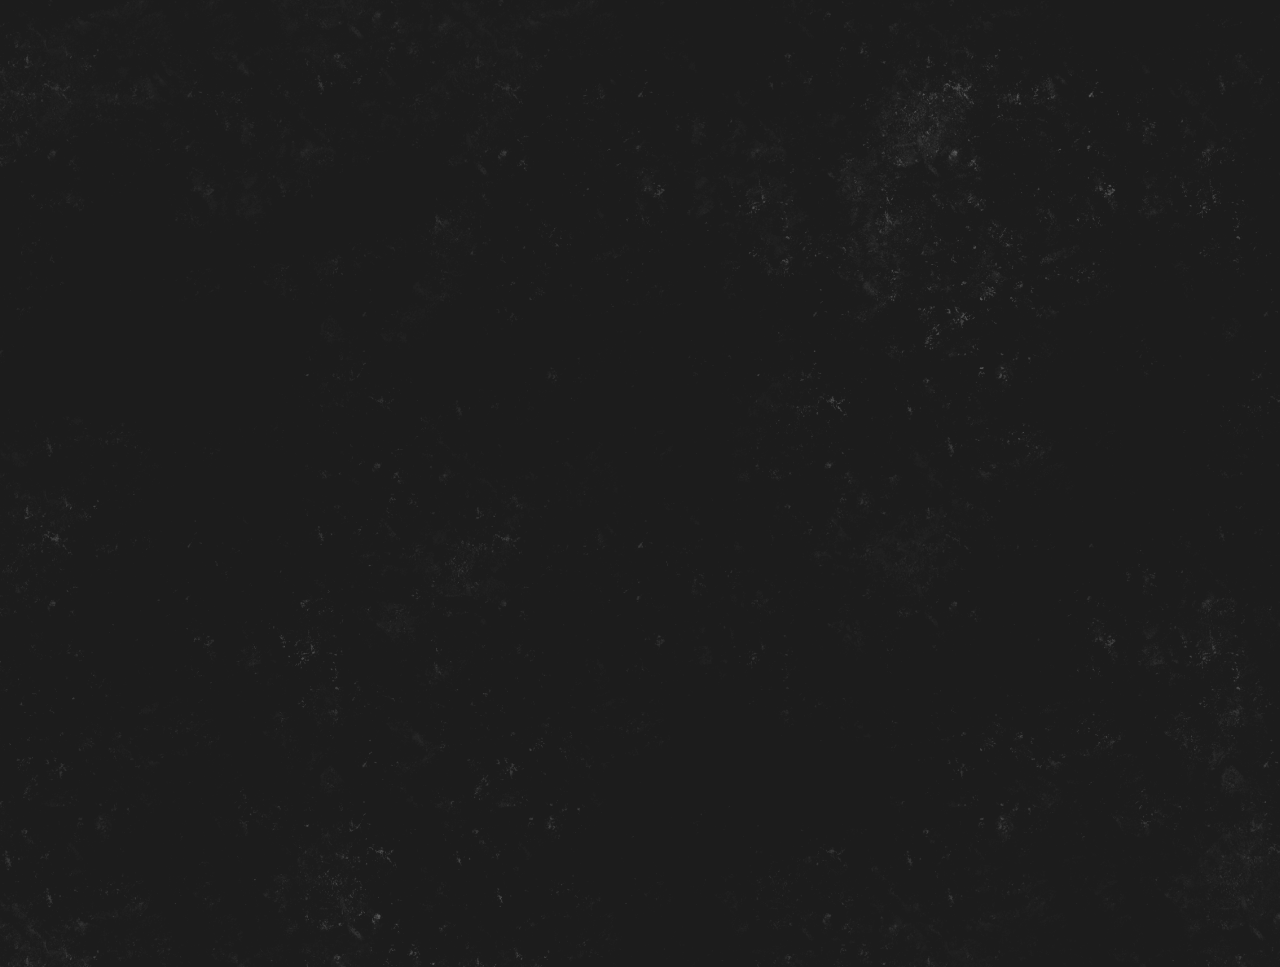
<file: index.html>
<!DOCTYPE html>
<html lang="de">

<head>
    <meta charset="UTF-8">
    <meta name="viewport" content="width=device-width, initial-scale=1.0">
    <title>Scrollytelling</title>
    <link rel="stylesheet" href="css/style.css">
    <link rel="stylesheet" href="css/startseite.css">
</head>

<body>
    <header>

    </header>

    <main class="container_main">
        <div class="main">
            <div class="start">
                <h1>B<span id="o-target">o</span>uton<br>en fuite!</h1>
            </div>

            <div class="buttons">
                <a href="vorgeschichte.html" class="button">l'origine</a>
                <a href="knopfi.html" class="button">l'aventure</a>
            </div>
        </div>



    </main>

    <footer>

    </footer>

    <script type="module" src="js/script.js"></script>
    <script type="module" src="js/knopfi.js"></script>
</body>

</html>
</file>
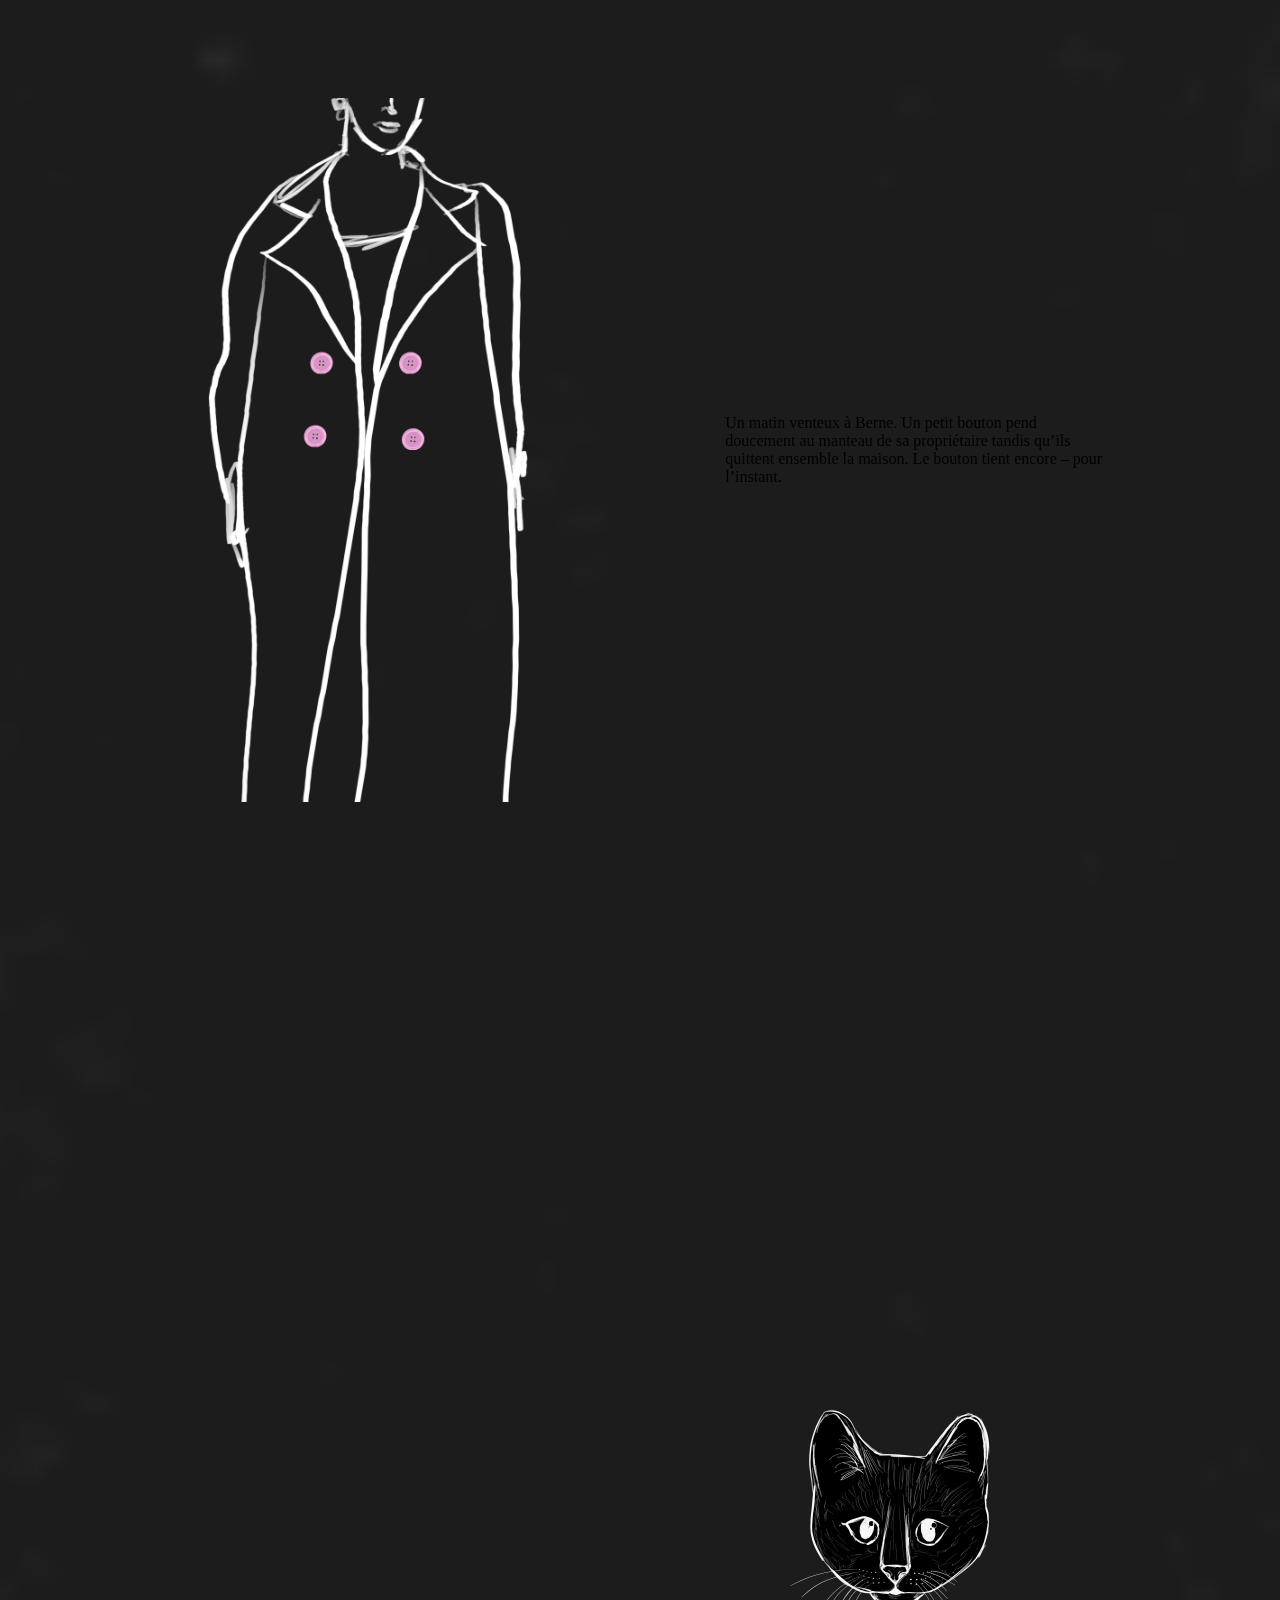
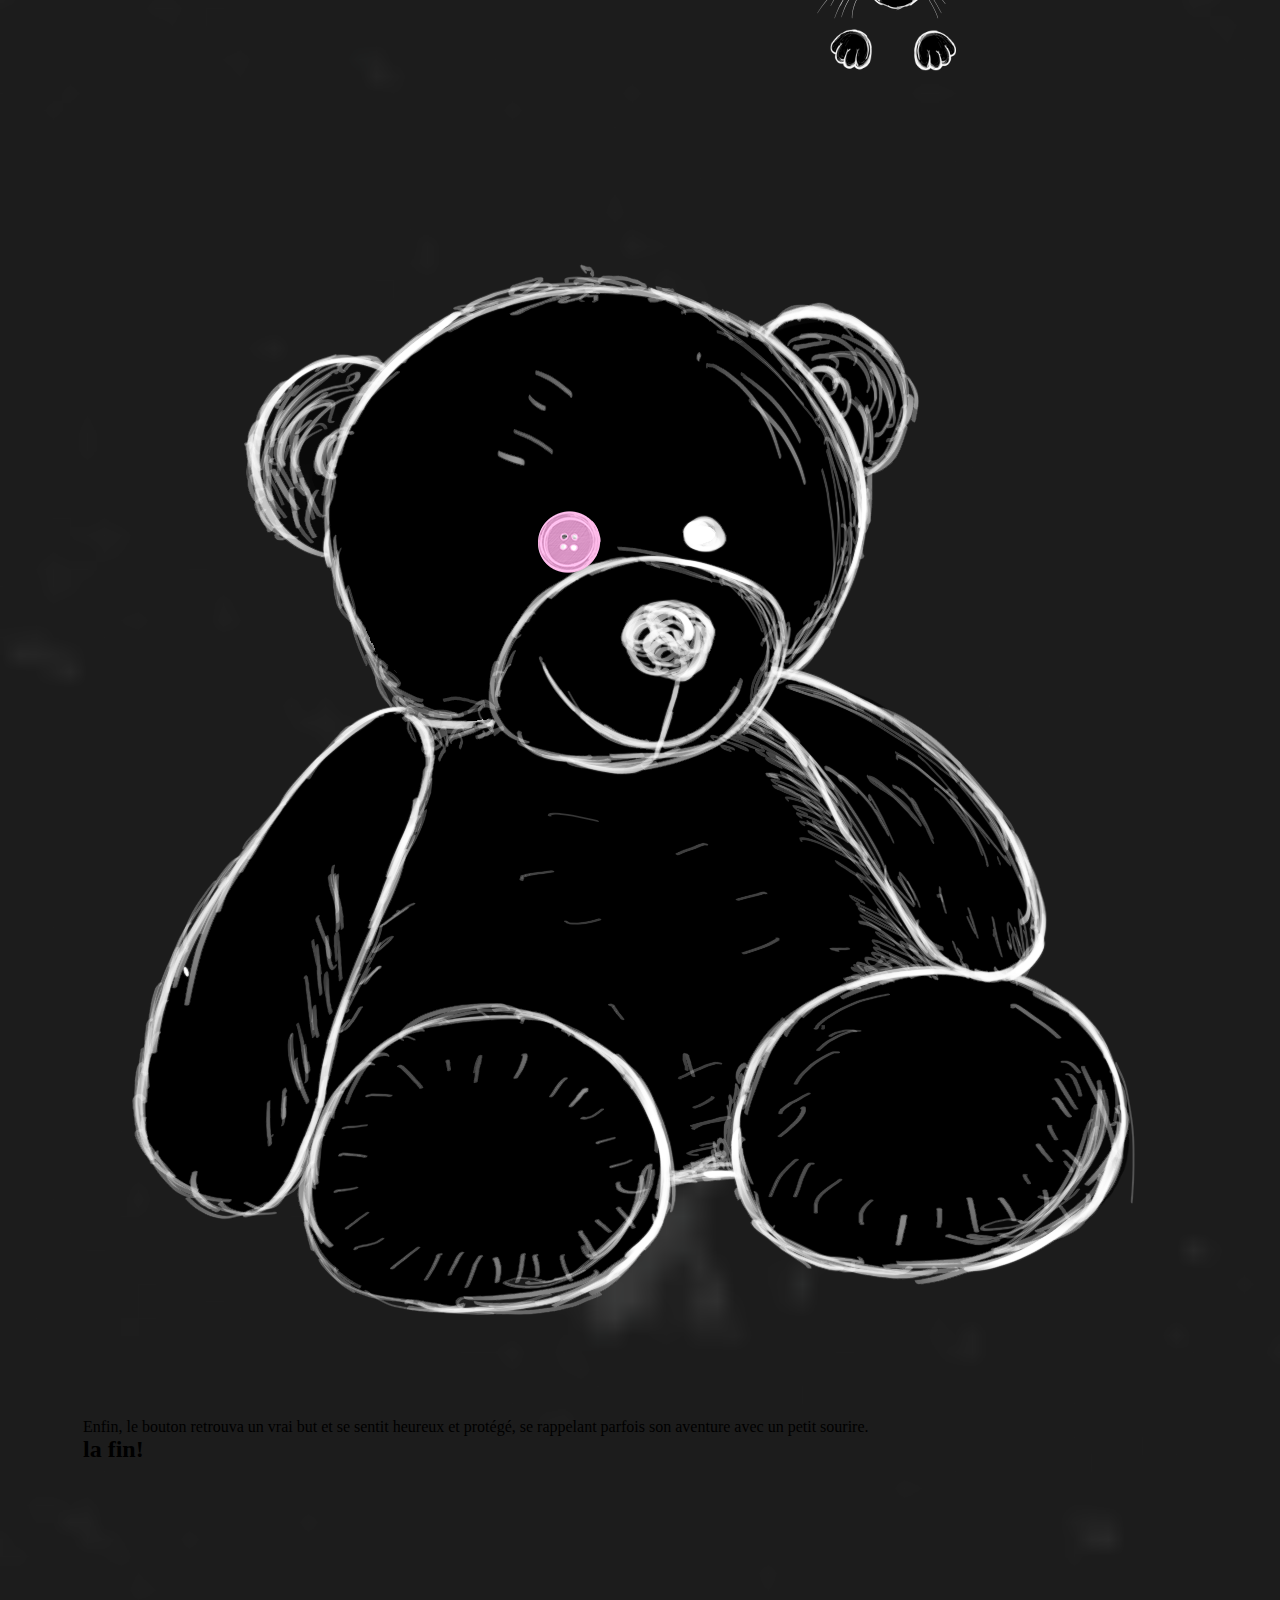
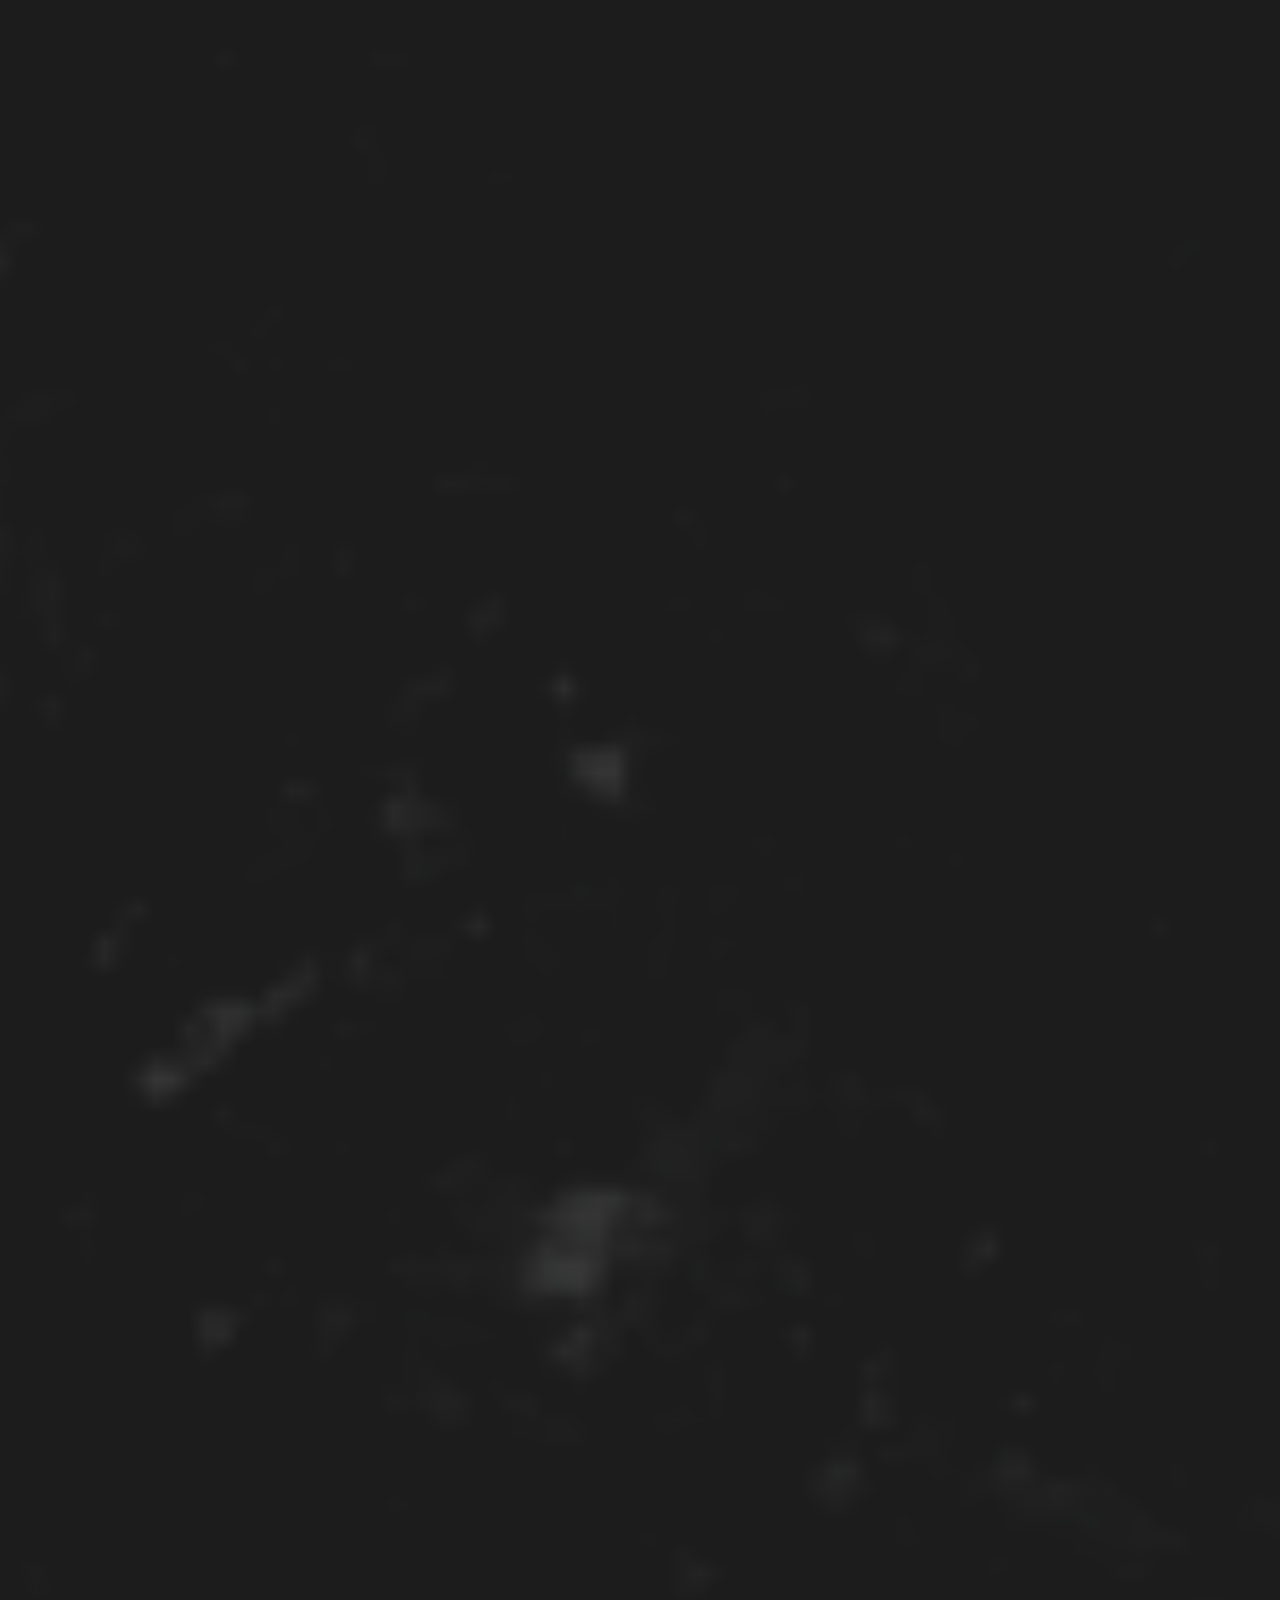
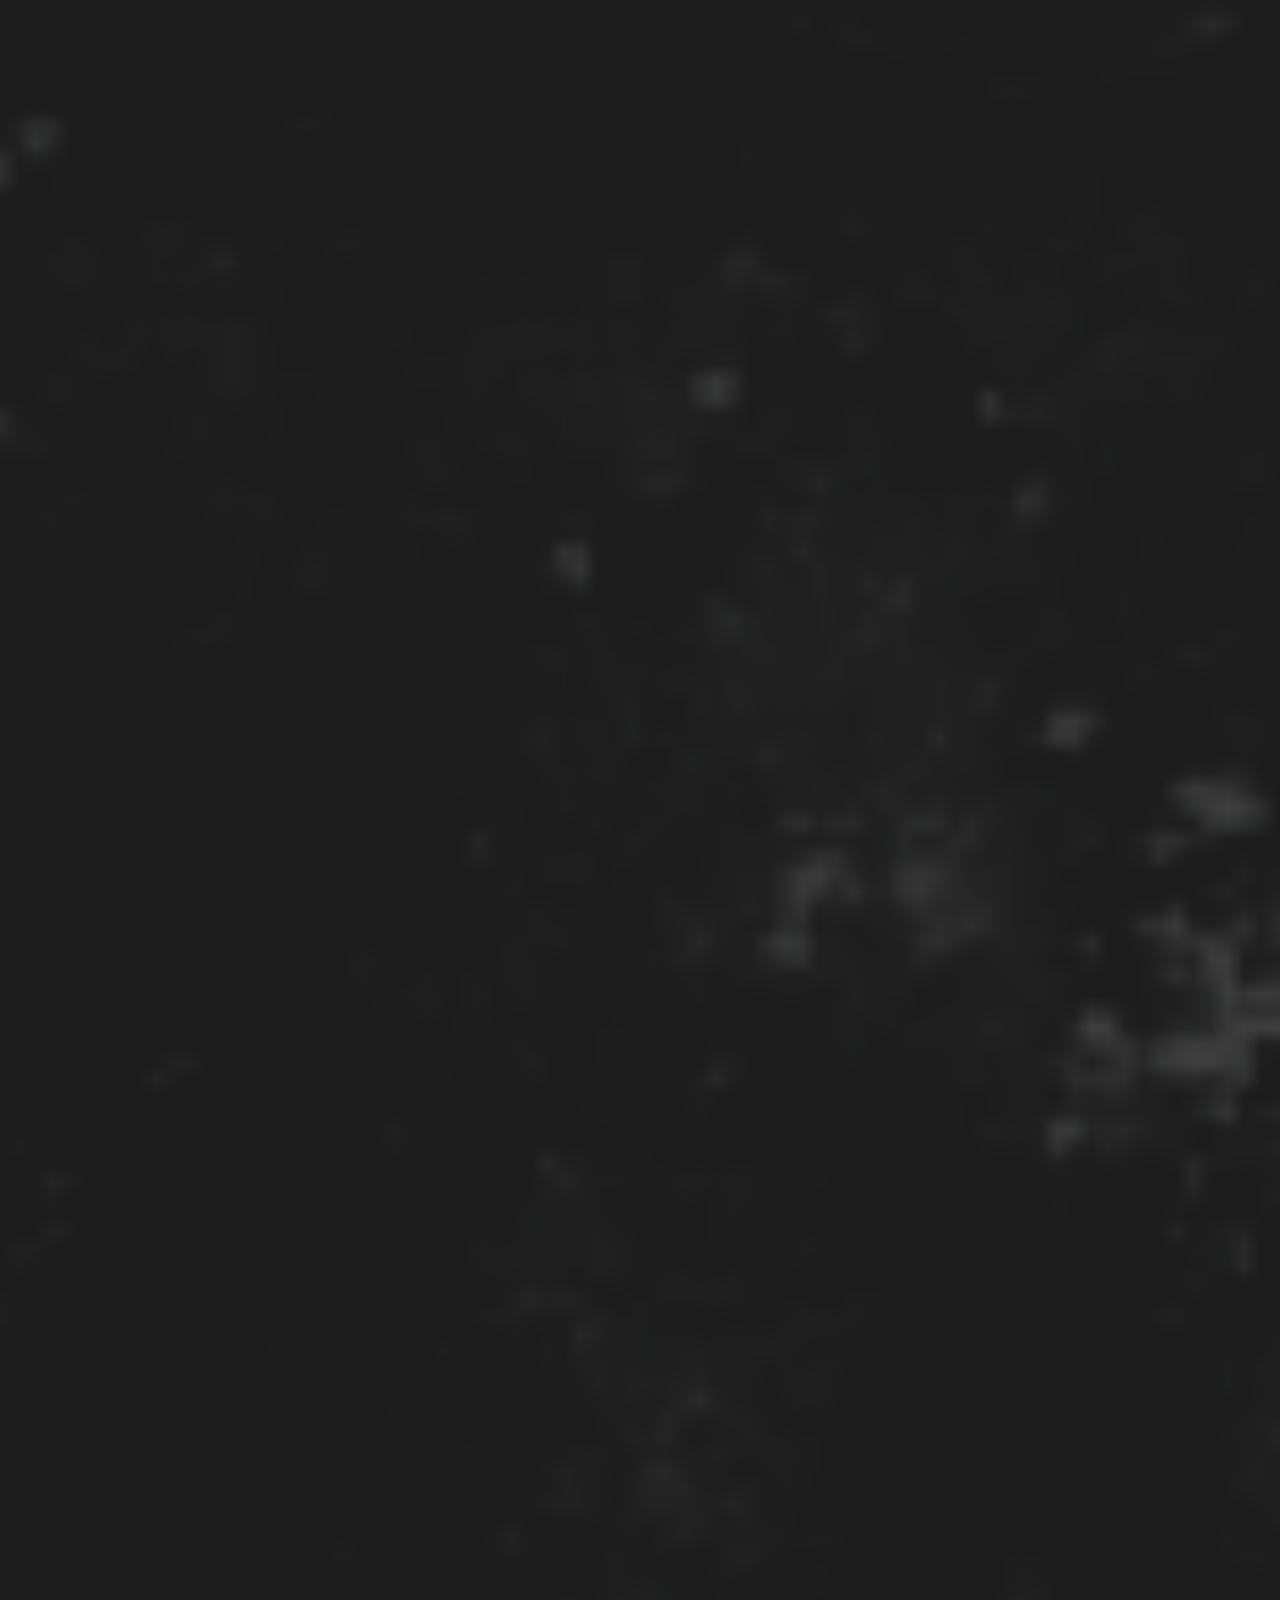
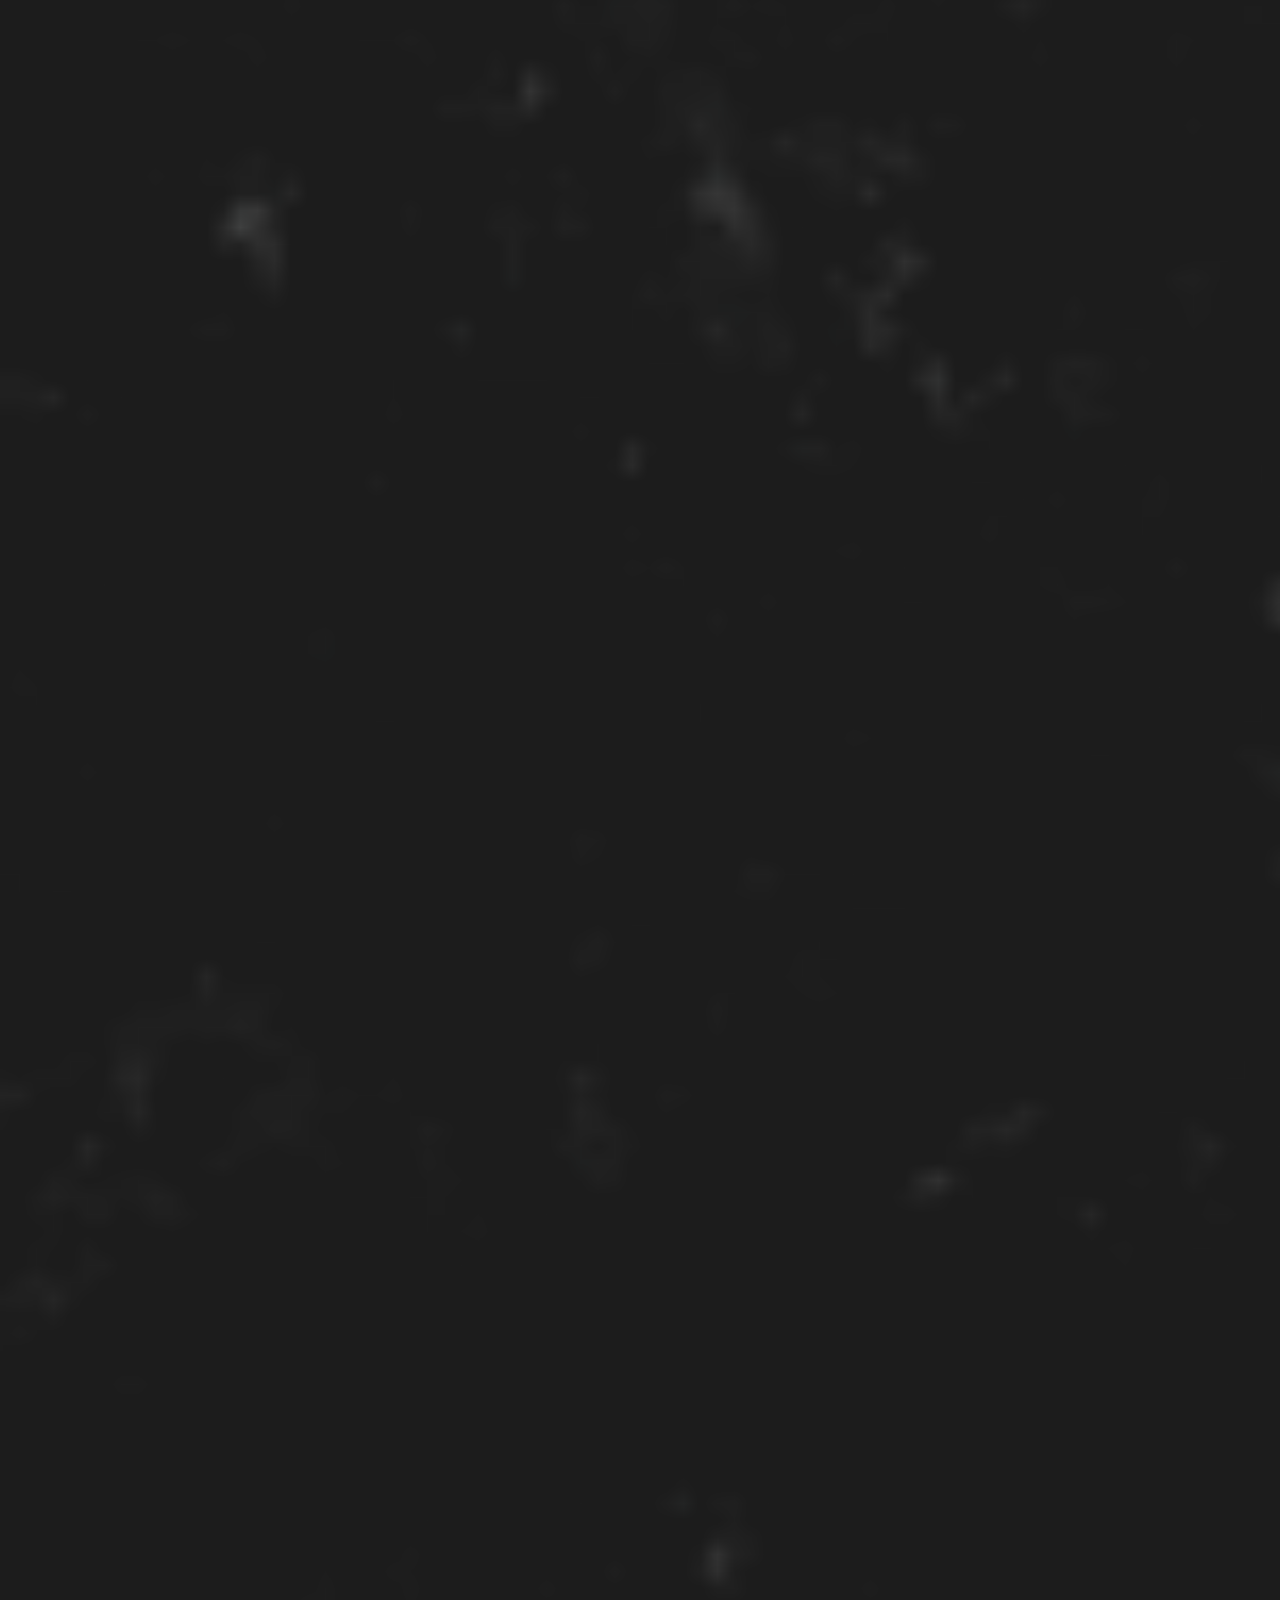
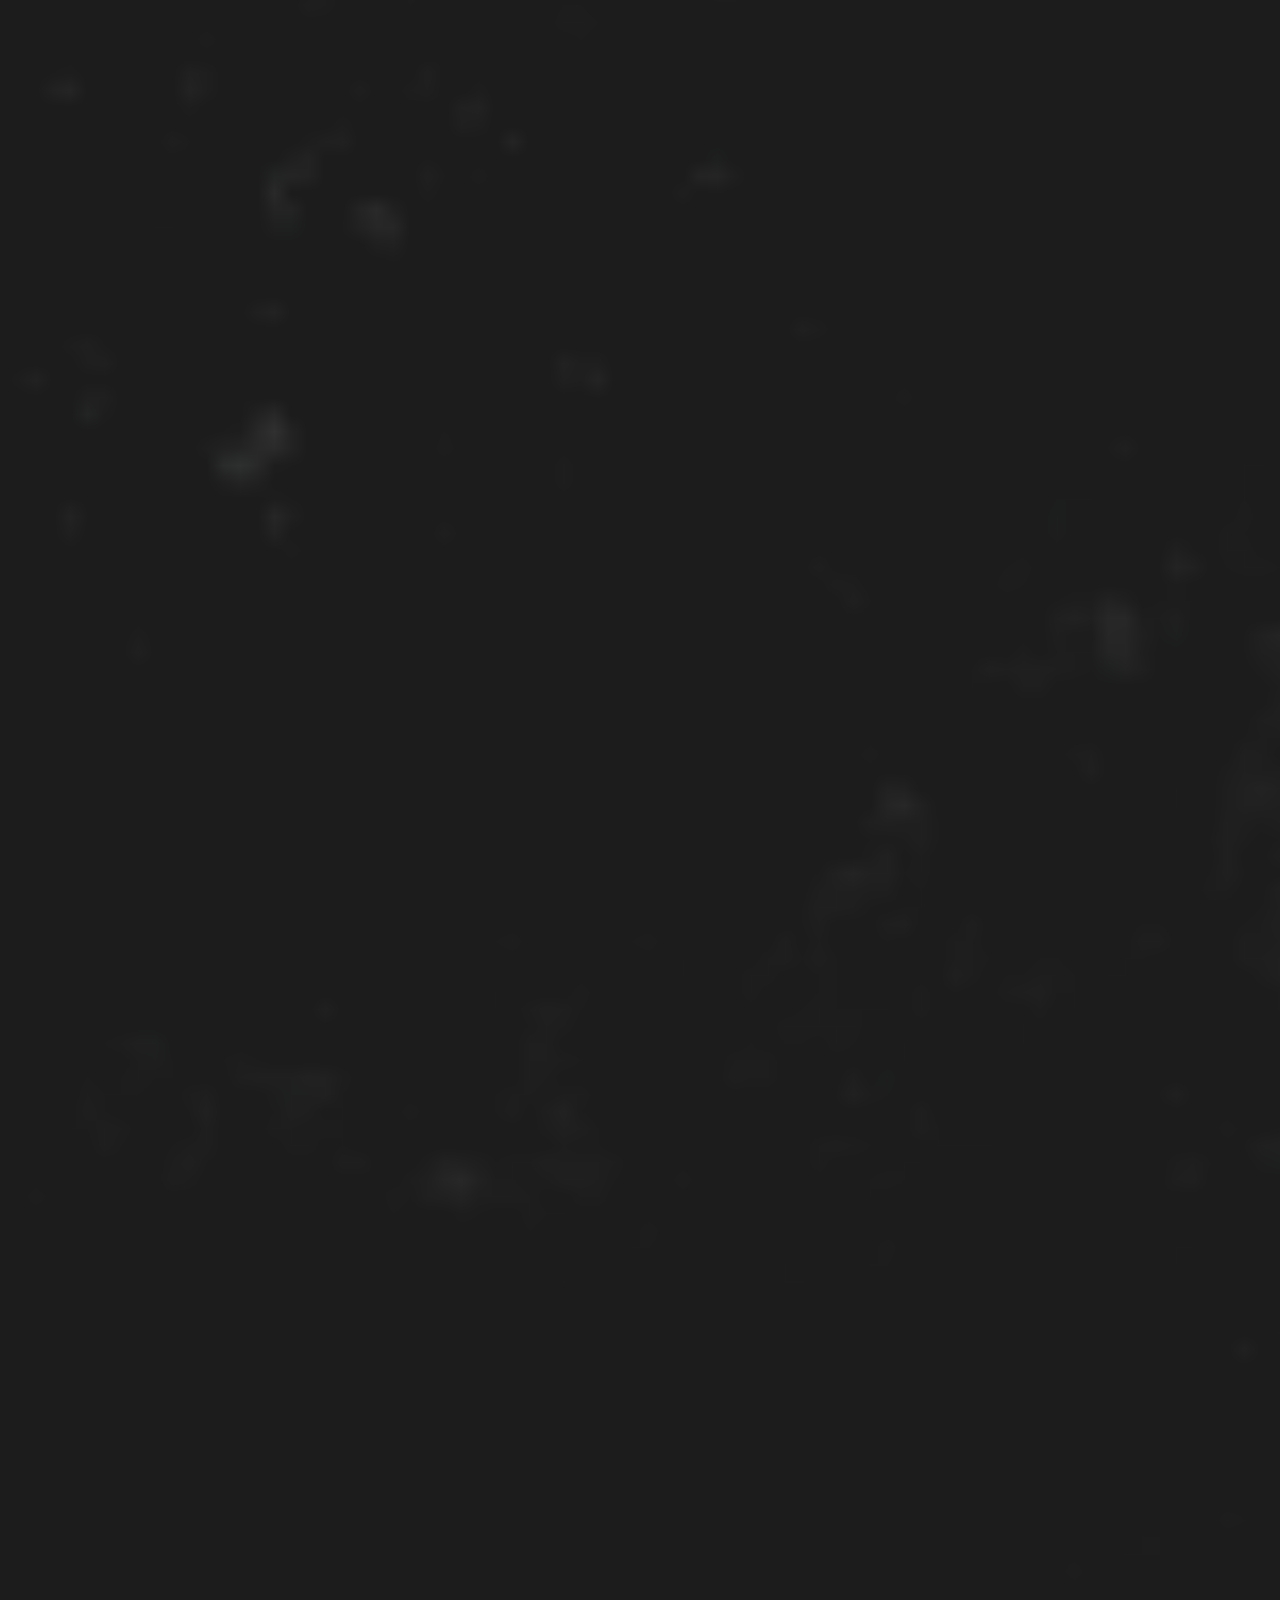
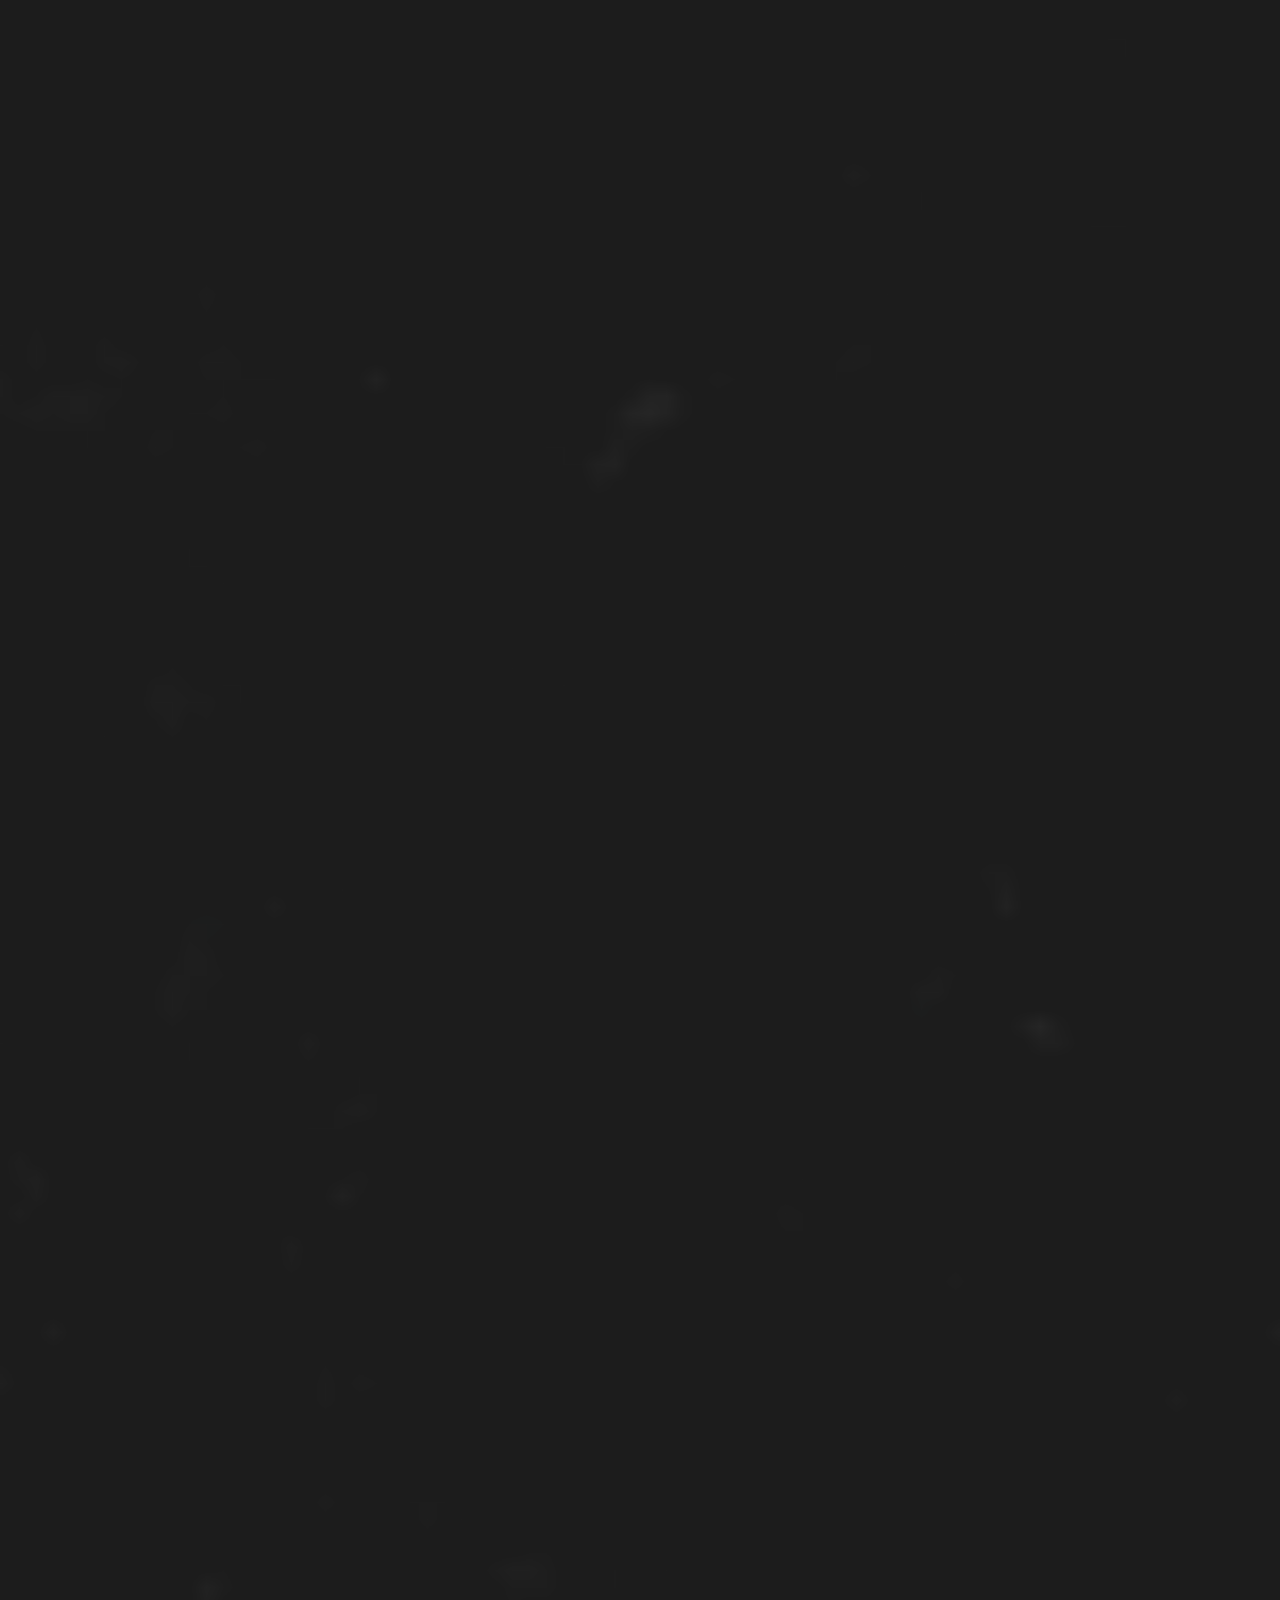
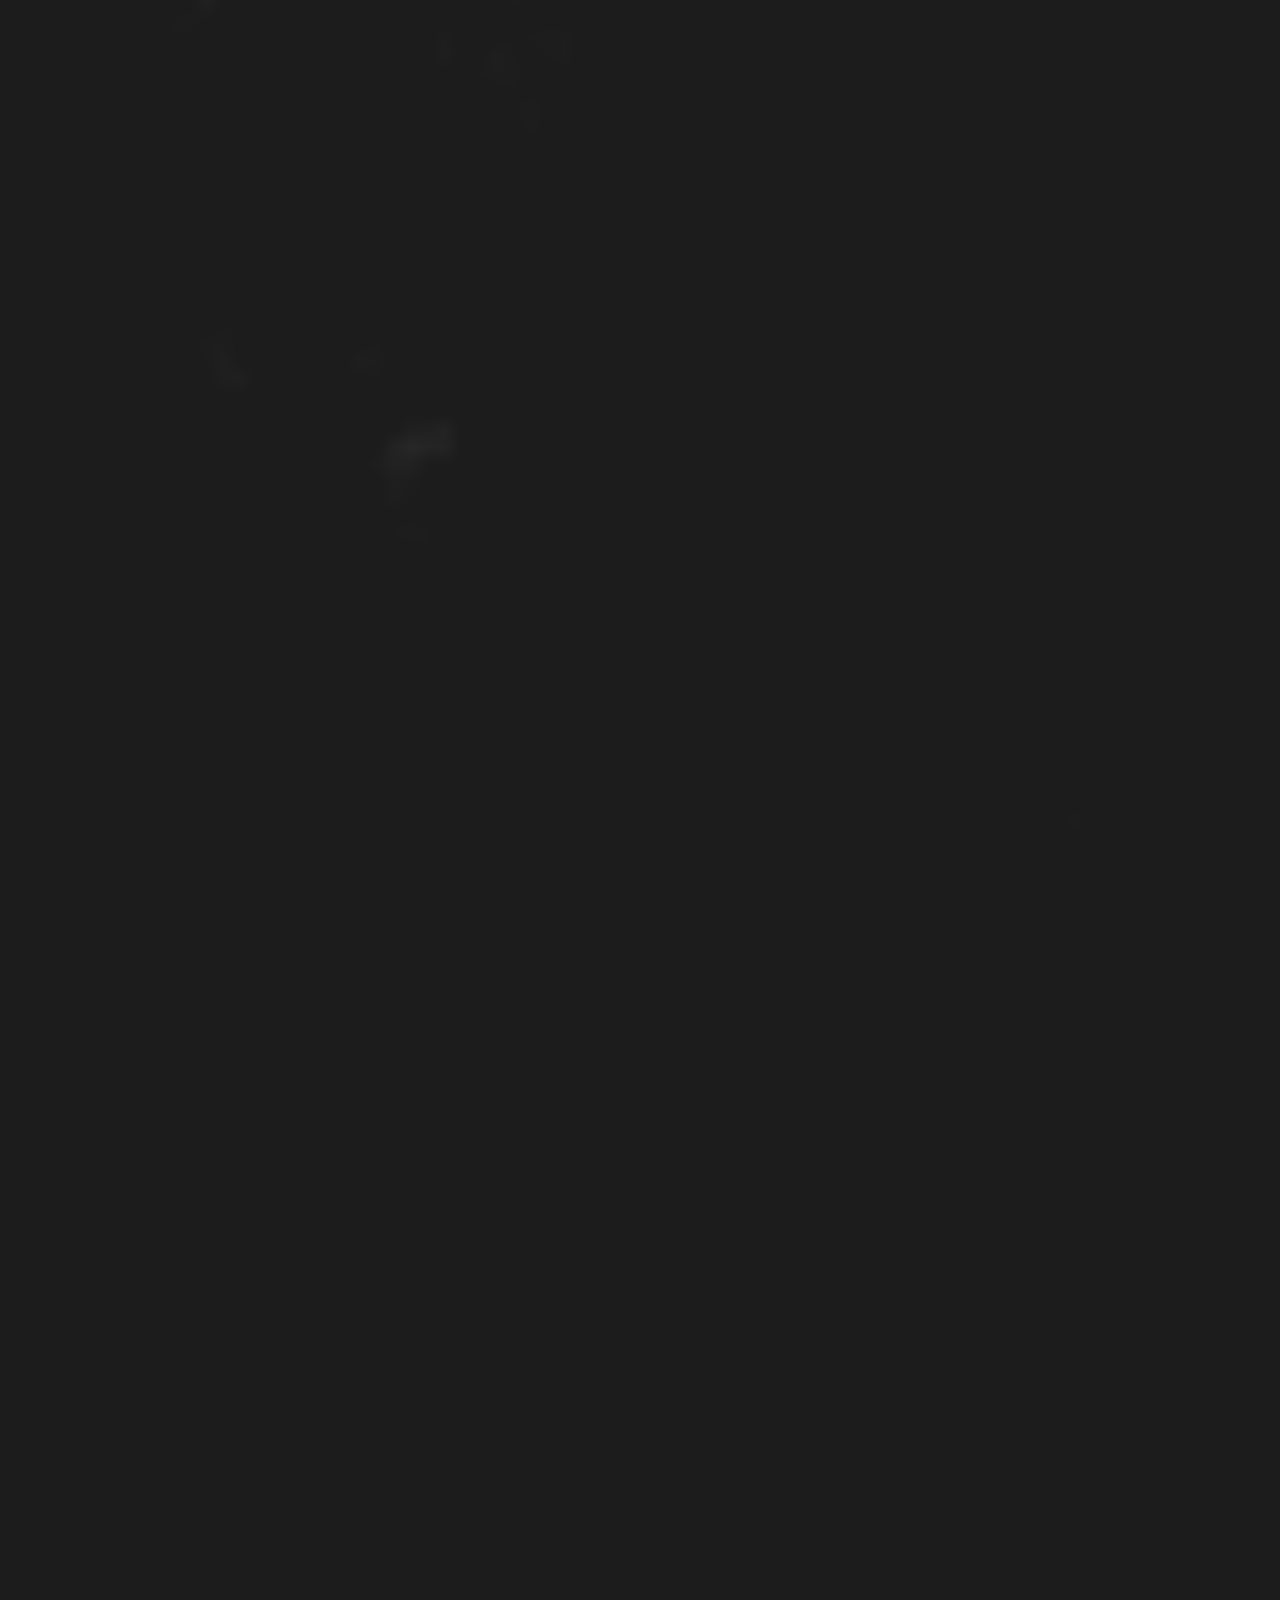
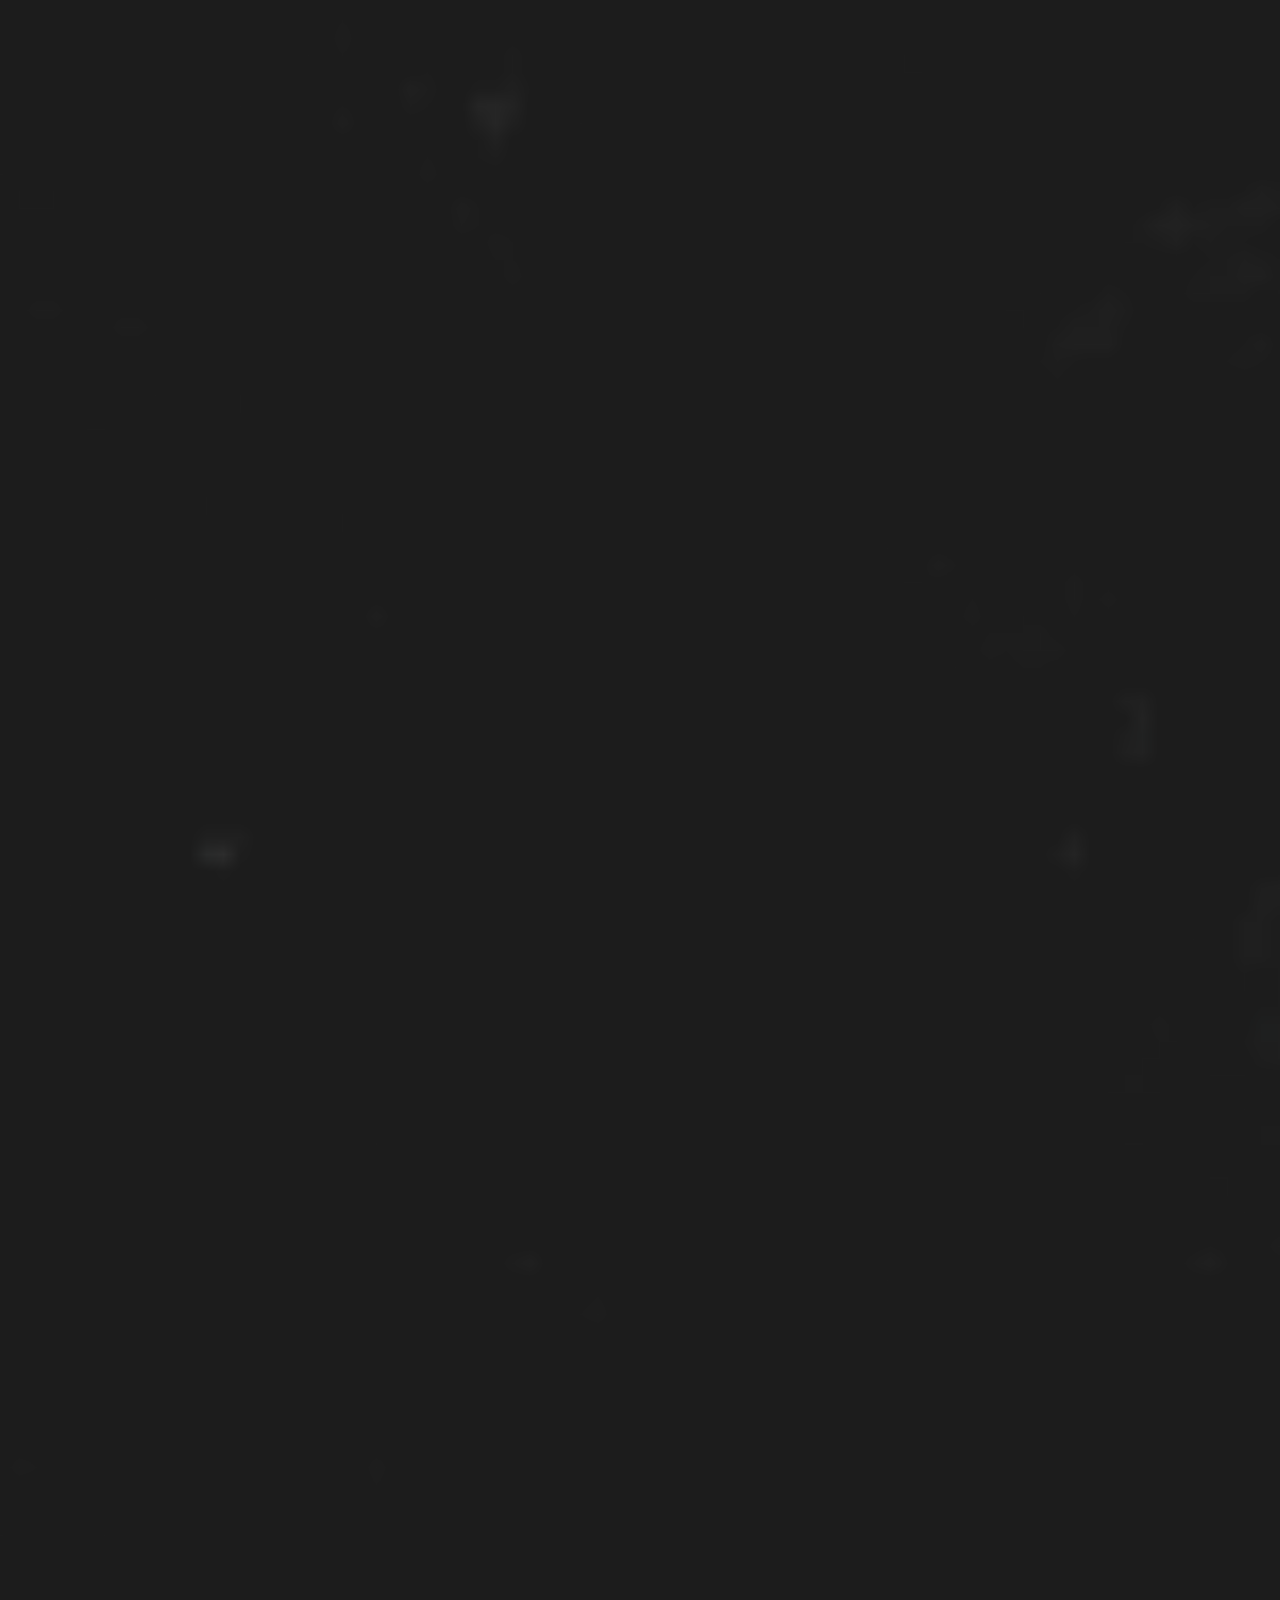
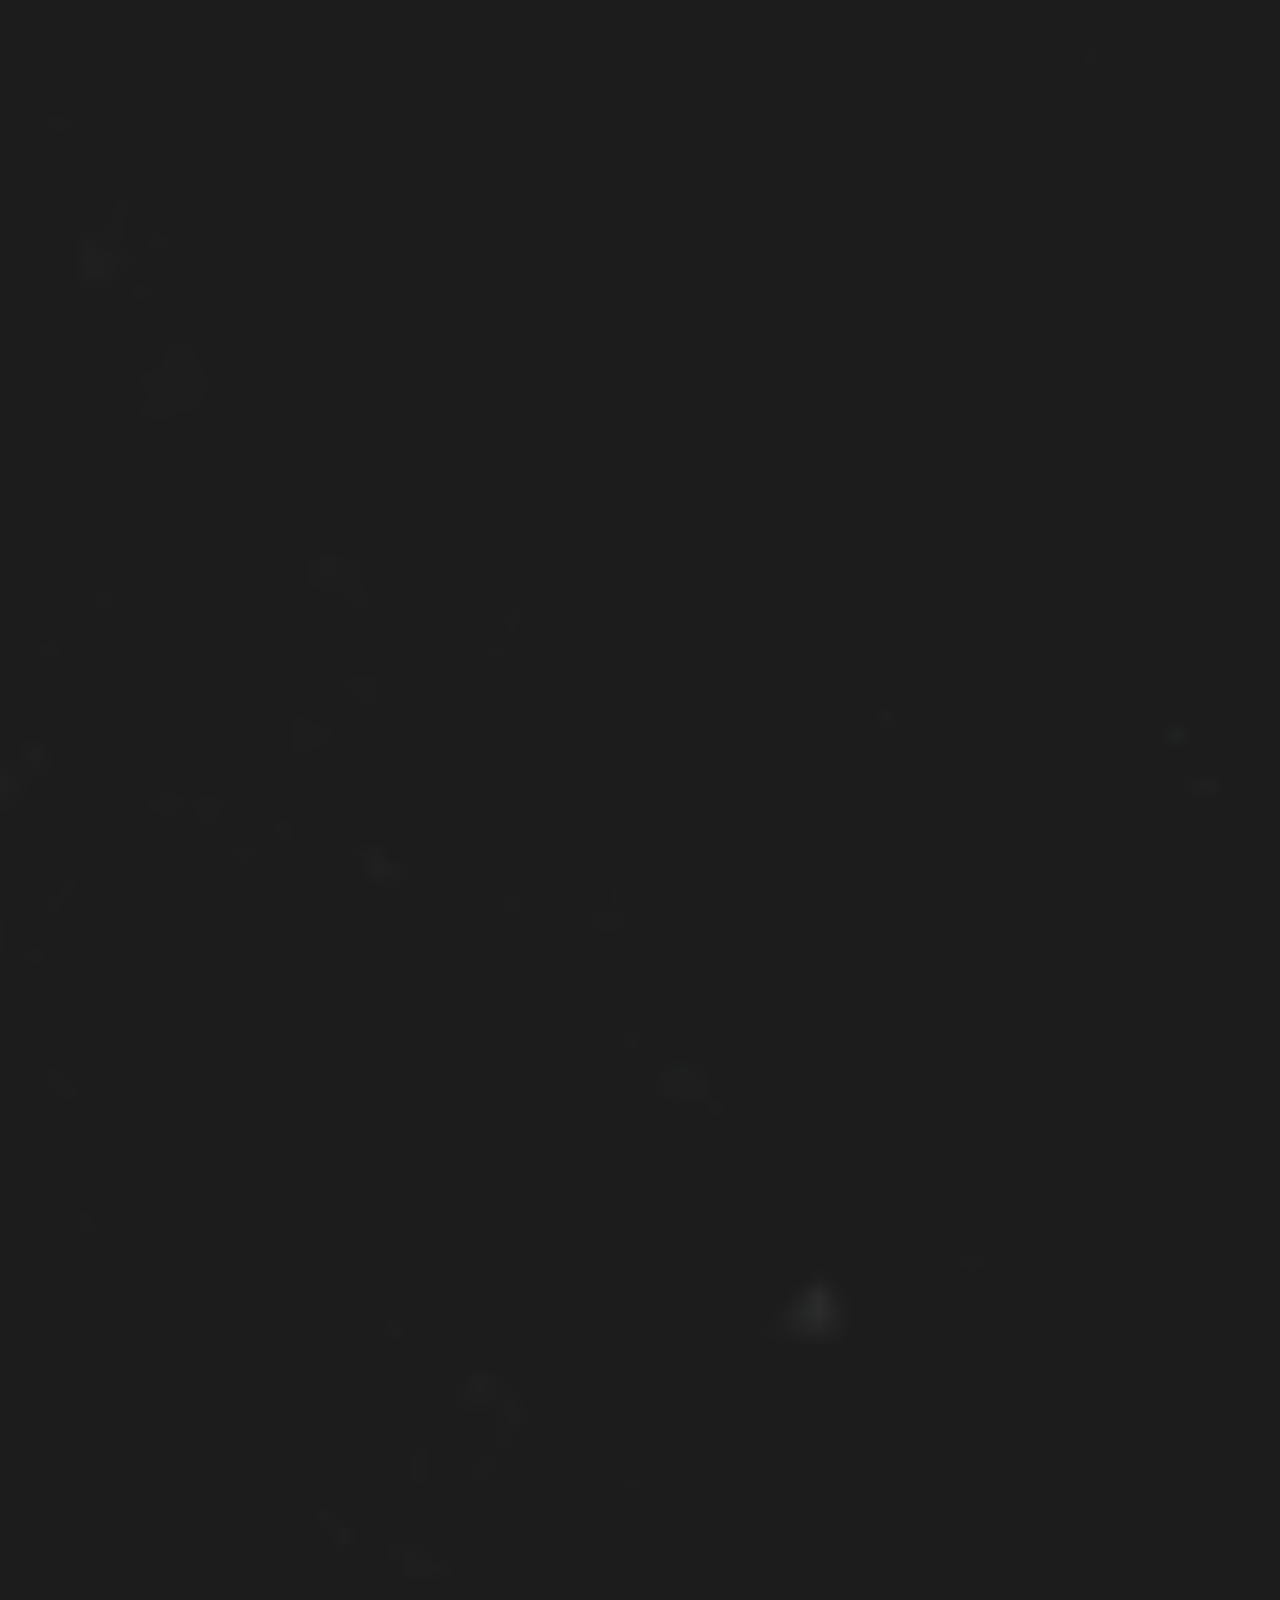
<file: knopfi.html>
<!DOCTYPE html>
<html lang="en">

<head>
    <meta charset="UTF-8">
    <meta name="viewport" content="width=device-width, initial-scale=1.0">
    <title>L’aventure de Boutonnet</title>
    <link rel="stylesheet" href="css/style.css">
    <link rel="stylesheet" href="css/knopfi.css">
</head>


<body>
    <!-- Mobile Hinweis Overlay -->
    <div id="mobile-overlay" class="mobile-overlay">
        <div class="mobile-message">
            <h2>Cela ne fonctionne pas:</h2>
            <p>Cette histoire interactive est uniquement accessible sur ordinateur. </p>
            <p>Veuillez ouvrir cette page sur un ordinateur afin de profiter pleinement de l’expérience.</p>
        </div>
    </div>

    <header></header>
    <main>
        <div class="container_mantel">
            <img src="images/skizzen/mantel.png" id="mantel" alt="Mantel im Trenchcoat-Stil">
            <p class="text_mantel">Un matin venteux à Berne. Un petit bouton pend doucement au manteau de sa
                propriétaire tandis qu’ils quittent ensemble la maison. Le bouton tient encore – pour l’instant.</p>
        </div>
        <img src="images/skizzen/knopf_rosa.png" alt="bild knopf" id="abfallender_knopf">


        <div class="container_walk">
            <img id="frau_walk" src="images/skizzen/vanilla_walk/vanilla_walk_1.png" alt="Animation Walk">
            <img id="strasse_frontal" src="images/fotos/strasse_frontal.png" alt="Foto Münsterplatz">
            <p class="text_fallen">Le petit bouton tombe du manteau de sa propriétaire.</p>
        </div>


        <div class="container_regen">
            <img src="images/fotos/strasse_oben_schraeg.png" alt="Foto Pflastersteine">
        </div>

        <div>
            <img src="images/skizzen/fuss_mitBein.png" alt="Schuh" id="schuh">
            <p class="text_schuh">Il atterrit dans une flaque et, <br> poussé par un passant.</p>
        </div>


        <div class="container_mauer">
            <div class="container_wahrzeichen">
                <img src="images/fotos/muenster.png" alt="foto muenster" id="muenster">
                <img src="images/fotos/bundeshaus.png" alt="foto bundeshaus" id="bundeshaus">
                <img src="images/fotos/zytglogge.png" alt="foto zytglogge" id="zytglogge">
                <p class="text_mauer">Il roula sur les pavés humides, passant devant la Zytglogge, le Palais fédéral et
                    la cathédrale.</p>
            </div>

            <div class="container_mauer_img">
                <img src="images/fotos/mauer.png" alt="foto mauer" id="mauer">
            </div>
        </div>


        <div class="container_treppe">
            <img src="images/fotos/treppe.png" alt="foto treppe" id="treppe">
            <img src="images/fotos/mauer.png" alt="foto mauer" id="mauer_2">
            <img src="images/fotos/mauer.png" alt="foto mauer" id="mauer_3">
            <p class="text_treppe">En dévalant une petite marche, il attira l’attention d’un chat curieux, qui le
                transporta quelques pas avant de le laisser tomber sur une place élevée.</p>
        </div>


        <div class="container_katze">
            <img src="images/skizzen/katze.png" alt="Katze" id="katze">
            <img src="images/skizzen/katze_pfoten.png" alt="Katzenpfoten" id="katze_pfoten">
        </div>

        <div>
            <img src="images/fotos/aussicht_ohne mauer_bw.png" alt="Aussicht Bern" id="aussicht">
            <p class="text_aussicht">Là, le bouton contempla la ville <br> et savoura un instant de calme.</p>
        </div>


        <div class="container_vogelperspektive">
            <img src="images/fotos/strasse_oben_bw.png" alt="Foto Strasse">
        </div>


        <div class="container_naehen">
            <img src="images/fotos/faden.png" alt="Nähmaschine" id="naehen">
            <img id="nadel_gif" src="images/skizzen/nadel_gif/Nadel_Frame1.png" alt="Animation Nadel">
        </div>

        <div>
            <img src="images/skizzen/teddy_mit_auge.png" alt="Teddy" id="teddy">
            <p class="text_teddy">Enfin, le bouton retrouva un vrai but et se sentit heureux et protégé, se rappelant
                parfois son aventure avec un petit sourire. </p>
        </div>

        <h2 id="fin-heading">la fin!</h2>


    </main>

    <img src="images/skizzen/hand.png" alt="Hand" id="hand">

    <footer></footer>

    <script src="js/gsap.min.js"></script>
    <script src="js/ScrollTrigger.min.js"></script>
    <script src="js/knopfi.js"></script>

</body>

</body>



</html>
</file>
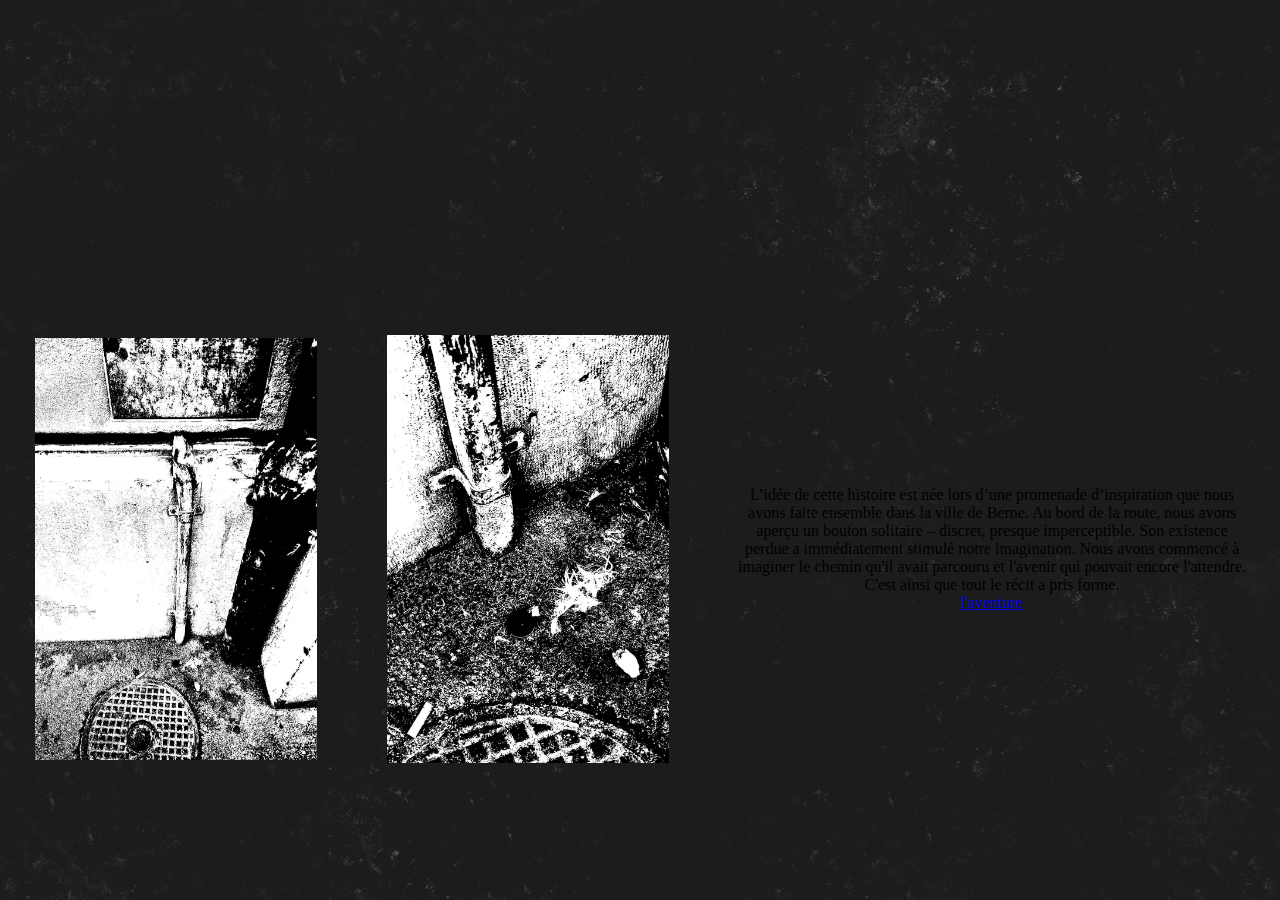
<file: vorgeschichte.html>
<!DOCTYPE html>
<html lang="de">

<head>
    <meta charset="UTF-8">
    <meta name="viewport" content="width=device-width, initial-scale=1.0">
    <title>L'origine</title>
    <link rel="stylesheet" href="css/style.css">
    <link rel="stylesheet" href="css/vorgeschichte.css">
</head>


<body>
    <header>

    </header>

    <main class="container_main">

        <h1>L'origine</h1>

        <div class="container_geschichte">
            <div class="container_fotos">
                <img src="images/fotos/knopfi_strassenrand.jpg" alt="Foto Strassendrand"
                    class="foto_strassenrand foto_strassenrand_normal">
                <img src="images/fotos/knopfi_strassenrand_nah.jpg" alt="Foto Strassenrand nah"
                    class="foto_strassenrand foto_strassenrand_nah">
            </div>

            <div class="container_text">
                <p class="text_geschichte">L’idée de cette histoire est née lors d’une promenade d’inspiration que
                    nous
                    avons faite ensemble dans la
                    ville de Berne. Au bord de la route, nous avons aperçu un bouton solitaire – discret, presque
                    imperceptible. Son existence perdue a immédiatement stimulé notre imagination. Nous avons
                    commencé à
                    imaginer le chemin qu'il avait parcouru et l'avenir qui pouvait encore l'attendre. C'est ainsi
                    que
                    tout
                    le récit a pris forme.
                </p>
                
            <a href="knopfi.html" class="button_aventure">l'aventure</a>

            </div>

        </div>



    </main>

    <footer>
    </footer>

</body>

</html>
</file>
<file: css/startseite.css>
h1 {
    opacity: 0;
    transition: opacity 0.2s ease-in;

    &.visible {
        opacity: 1;
    }
}


.button {
  font-family: 'frijole';
  font-weight: 400;
  font-size: clamp(2rem, 2.5vw, 3rem);
  color: white;
  background-color: #DB97C7;
  border: none;
  border-radius: 30px;
  padding: 15px 30px;
  cursor: pointer;
  box-shadow: 0 4px 6px rgba(0, 0, 0, 0.1);
  transition: opacity 0.2s ease-in;
  text-decoration: none;
  opacity: 0;
  
  &.visible {
    opacity: 1;
  }
  
  &:hover {
    background-color: #ffbceb;
  }
}


.buttons {
  display: flex;
  flex-direction: row;
  justify-content: center;
  gap: 15%;
}

/* TITELSEITE HERO SECTION */


.main {
    display: flex;
    flex-direction: column;
    align-items: center;
    justify-content: center;
    min-height: 100vh;
}

.start {
    /* Nimmt die ganze Bildschirmhöhe ein */
    display: flex;
    align-items: center;
    justify-content: center;
    flex-direction: column;
}

.buttons {
    display: flex;
    flex-direction: row;
    justify-content: center;
    gap: 15%;
}


/* Knopf-Regen Animation */
.falling_knopf {
    position: fixed;
    animation: fall linear forwards;
}

@keyframes fall {
    0% {
        transform: translateY(0) rotate(0deg);
        opacity: 1;
    }

    80% {
        transform: translateY(80vh) rotate(288deg);
        opacity: 0.9;
    }

    100% {
        transform: translateY(100vh) rotate(360deg);
        opacity: 0;
    }
}

/* Pinker-Knopf-Regen Animation */
.special_falling_knopf {
    position: absolute;
    opacity: 0;
    /* Startet unsichtbar */
    animation: fallToO 3s ease-in forwards;
    z-index: 10;
}

@keyframes fallToO {
    0% {
        opacity: 1;
        /* Wird sichtbar beim Start der Animation */
        top: -350px;
        left: 50%;
        transform: translate(-50%, 0) rotate(0deg);
    }

    100% {
        opacity: 1;
        transform: translate(-50%, -50%) rotate(720deg);
    }
}


#o-target {
    opacity: 0;
    position: relative;
}
</file>
<file: css/knopfi.css>
html,
body {
  overflow-x: hidden;
  width: 100%;
  margin: 0;
  padding: 0;
}

/* Mobile Overlay Hinweis */
.mobile-overlay {
  display: none;
  position: fixed;
  top: 0;
  left: 0;
  width: 100%;
  height: 100%;
  background-image: url('../images/background.png');
  background-repeat: repeat;
  background-attachment: fixed;
  z-index: 9999;
  justify-content: center;
  align-items: center;
}

.mobile-overlay.show {
  display: flex;
}

.mobile-message {
  display: flex;
  flex-direction: column;
  justify-content: center;
  align-items: center;
  text-align: center;
  color: white;
  padding: 2rem;
  max-width: 90%;
}

.mobile-message h2 {
  font-family: 'frijole';
  font-weight: 400;
  font-size: clamp(1.5rem, 5vw, 3rem);
  color: #DB97C7;
  margin-bottom: 1rem;
}

.mobile-message p {
  font-family: 'arial', sans-serif;
  font-weight: 400;
  font-size: clamp(1rem, 1.5vw, 1.5rem);
  line-height: 1.6;
  margin: 0.5rem 0;
}


/* erste Szene mit mantel und zoom*/

.container_mantel {
  display: flex;
  width: 100vw;
  height: 100vh;
  justify-content: space-evenly;
  align-items: center;
  overflow: hidden;
  position: fixed;
  top: 0;
  left: 0;
  z-index: 20;
  /* Erhöht */
  pointer-events: none;
}

#mantel {
  width: 30%;
}

.text_mantel {
  max-width: 30%;
}

/* zweite Szene mit frau walkcycle und strasse*/


.container_walk {
  min-height: 100vh;
  display: flex;
  align-items: center;
  justify-content: flex-start;
  padding-left: 5%;
  position: fixed;
  top: 0;
  left: 0;
  overflow: hidden;
  z-index: 10;
  /* Etwas niedriger als Mantel */
  width: 100vw;
  opacity: 0;
  pointer-events: none;
}

#frau_walk {
  width: 20%;
  display: block;
  z-index: 15;
  position: relative;
  margin-top: 5vh;
  /* Verhindert, dass das Bild beim Wechseln "springt" */
  object-fit: contain;
}

#strasse_frontal {
  position: absolute;
  bottom: 0;
  left: 0;
  width: 130%;
  height: auto;
  z-index: 5;
  /* Niedriger als Video */
  transform: translateX(100%);
  will-change: transform;
}

.text_fallen {
  position: absolute;
  top: 50%;
  right: 5%;
  transform: translateY(-50%);
  z-index: 20;
  opacity: 0;
  color: white;
  font-size: 2rem;
  text-align: right;
  max-width: 40%;
  pointer-events: none;
}

#abfallender_knopf {
  width: 0.5%;
  position: fixed;
  z-index: 100;
  opacity: 0;
}

/* dritte Szene mit regen / knopf in pfütze */

.container_regen {
  min-height: 100vh;
  display: flex;
  align-items: center;
  justify-content: center;
  position: fixed;
  top: 0;
  left: 0;
  width: 100vw;
  z-index: 5;
  opacity: 0;
  pointer-events: none;
}

.container_regen img {
  width: 100%;
  height: 100vh;
  object-fit: cover;
}


/* Regentropfen */

.regentropfen {
  position: fixed;
  top: -100px;
  opacity: 1;
  z-index: 110;
  pointer-events: none;
}

/* Schuh-Animation */

#schuh {
  width: 40%;
  position: fixed;
  top: 15%;
  left: -20%;
  z-index: 110;
  opacity: 0;
  transform-origin: left top;
  transform: rotate(90deg);
  pointer-events: none;
}

.text_schuh {
  position: fixed;
  top: 44%;
  right: 1%;
  transform: translateY(-50%);
  z-index: 120;
  opacity: 0;
  color: white;
  font-size: 2rem;
  text-align: right;
  max-width: 50%;
  pointer-events: none;
}



/* vierte Szene mit mauer */

.container_mauer {
  min-height: 100vh;
  display: flex;
  align-items: center;
  justify-content: center;
  position: fixed;
  top: 0;
  left: 100%;
  width: 100vw;
  z-index: 6;
  opacity: 1;
  pointer-events: none;
  background-image: url('../images/background.png');
  background-size: cover;
  background-position: center;
  overflow: hidden;
}


.container_mauer_img {
  position: absolute;
  bottom: 0;
  left: 0;
  width: 100%;
  z-index: 3;
}

#mauer {
  width: auto;
  height: 40vh;
}

/* Berner Wahrzeichen */
.container_wahrzeichen {
  position: absolute;
  top: 40%;
  left: 50%;
  transform: translate(-50%, -50%);
  display: flex;
  align-items: center;
  justify-content: center;
  z-index: 1;
}

#muenster,
#bundeshaus,
#zytglogge {
  opacity: 0;
  height: 40vh;
  width: auto;
}

#muenster {
  transform: rotate(-20deg);
}

#zytglogge {
  transform: rotate(20deg);
}

.text_mauer {
  position: fixed;
  top: -20%;
  left: 50%;
  transform: translateX(-50%);
  z-index: 120;
  pointer-events: none;
  white-space: nowrap;
  opacity: 0;
}


/* fünfte Szene mit treppe */

.container_treppe {
  min-height: 100vh;
  display: flex;
  align-items: center;
  justify-content: center;
  position: fixed;
  top: 0;
  left: 100%;
  width: 200vw;
  z-index: 7;
  opacity: 1;
  pointer-events: none;
  overflow: hidden;
}

#treppe {
  width: 30%;
  position: absolute;
  top: 86%;
  left: 15%;
  transform: translate(-50%, -50%) scaleX(-1);
  z-index: 110;
}

#mauer_2 {
  width: 100vw;
  position: absolute;
  top: 90%;
  left: 0;
  z-index: 3;
}

#mauer_3 {
  width: 100vw;
  position: absolute;
  top: 90%;
  left: 100vw;
  z-index: 3;
}

.text_treppe {
  position: fixed;
  top: 50%;
  left: 50%;
  transform: translate(-50%, -50%);
  z-index: 120;
  opacity: 0;
  color: white;
  font-size: 2rem;
  text-align: center;
  max-width: 60%;
  pointer-events: none;
}

/* sechste Szene mit katze */

.container_katze {
  min-height: 150vh;
  display: flex;
  align-items: center;
  justify-content: center;
  position: fixed;
  top: 100%;
  left: 0;
  width: 100vw;
  z-index: 6;
  opacity: 1;
  pointer-events: none;
  overflow: hidden;
}

#katze {
  width: 20%;
  position: absolute;
  top: 45%;
  left: 70%;
  transform: translate(-50%, -50%);
  z-index: 110;
}

#katze_pfoten {
  width: 15%;
  position: absolute;
  left: 70%;
  transform: translateX(-50%);
  z-index: 111;
}

/* Aussicht hinter der Mauer */
#aussicht {
  width: 100vw;
  height: 100vh;
  position: fixed;
  top: 0;
  left: 0;
  z-index: 1;
  opacity: 0;
  object-fit: cover;
  pointer-events: none;
}

.text_aussicht {
  position: fixed;
  top: 20%;
  left: 50%;
  transform: translate(-50%, -50%);
  z-index: 120;
  color: black;
  font-size: 2rem;
  text-align: center;
  max-width: 60%;
  opacity: 0;
  pointer-events: none;
}

/* siebte Szene mit Vogelperspektive */

.container_vogelperspektive {
  min-height: 100vh;
  display: flex;
  align-items: center;
  justify-content: center;
  position: fixed;
  top: 0;
  left: 0;
  width: 100vw;
  z-index: 8;
  opacity: 0;
  pointer-events: none;
  overflow: hidden;
}

.container_vogelperspektive img {
  width: 100%;
  height: 100vh;
  object-fit: cover;
}

#hand {
  width: 50%;
  position: fixed;
  right: -35%;
  bottom: 10%;
  z-index: 9999;
  opacity: 0;
  pointer-events: none;
}

/* Scroll-Spacer für Szenen */

#scroll-spacer {
  height: 200vh;
}

#walk-spacer {
  height: 500vh;
}

#regen-spacer {
  height: 400vh;
  position: relative;
}

#schuh-spacer {
  height: 300vh;
  position: relative;
}

#mauer-spacer {
  height: 300vh;
  position: relative;
}

#treppe-spacer {
  height: 300vh;
  position: relative;
}

#katze-spacer {
  height: 400vh;
  position: relative;
}

#vogelperspektive-spacer {
  height: 400vh;
  position: relative;
}

/* achte Szene mit Nähmaschine */

.container_naehen {
  min-height: 100vh;
  display: flex;
  align-items: center;
  justify-content: center;
  position: fixed;
  top: 0;
  left: 0;
  width: 100vw;
  z-index: 7;
  opacity: 0;
  pointer-events: none;
  overflow: hidden;
}

#naehen {
  width: 100%;
  height: 100vh;
  object-fit: cover;
}

#naehen-spacer {
  height: 300vh;
  position: relative;
}
</file>
<file: css/vorgeschichte.css>
.container_geschichte {
    display: flex;
    flex-direction: row;
    width: 100%;
    margin-top: 4%;
    justify-content: center;
    align-items: center;
}

.container_text {
    display: flex;
    flex-direction: column;
    align-items: center;
    width: 45%;

}

.text_geschichte {
    width: 90%;
    text-align: center;
}

.container_fotos {
    display: flex;
    width: 55%;
    justify-content: space-around;
    align-items: center;
}

.foto_strassenrand {
    width: 40%;
    visibility: visible;
    transition: opacity 0.3s ease-in-out;
}

.foto_strassenrand_normal:hover {
    content: url('../images/fotos/knopfi_strassenrand_farbig.jpg');
}

.foto_strassenrand_nah:hover {
    content: url('../images/fotos/knopfi_strassenrand_nah_farbig.jpg');
}


/*** kleiner PC / Tablet ***/
@media screen and (max-width: 768px) and (min-width: 577px) {

.container_geschichte {
    flex-direction: column;

}

.container_text {
    width: 80%;
    margin-top: 5%;
}

.container_fotos {
    width: 100%;
}


}

/*** Handy  ***/
@media screen and (max-width: 576px) {
   
    h1 {
        font-size: clamp(3rem, 8vw, 4rem);
    }

    
.container_geschichte {
    flex-direction: column;

}

.container_text {
    width: 80%;
    margin-top: 5%;
}

.container_fotos {
    width: 100%;
}



}
</file>
<file: css/style.css>
@import "reset.css";
@import "fonts.css";

/* Verhindert horizontales Scrollen durch überstehende Elemente */
html, body {
    overflow-x: hidden;
}

body {
    background-image: url('../images/background.png');
    background-repeat: no-repeat;
    background-position: center center;
    background-size: cover; /* skaliert Bild auf Viewport */
    display: flex;
    justify-content: center;
    align-items: center;
    min-height: 100vh;
    margin: 0;
}

/* Knopf-Regen Animation */
.falling_button {
    position: fixed;
    animation: fall linear forwards;
}

@keyframes fall {
    0% {
        transform: translateY(0) rotate(0deg);
        opacity: 1;
    }
    80% {
        transform: translateY(80vh) rotate(288deg);
        opacity: 0.9;
    }
    100% {
        transform: translateY(100vh) rotate(360deg);
        opacity: 0;
    }
}

/* Pinker-Knopf-Regen Animation */
.special_falling_button {
    position: absolute;
    opacity: 0; /* Startet unsichtbar */
    animation: fallToO 3s ease-in forwards;
    z-index: 10; 
}

@keyframes fallToO {
    0% {
        opacity: 1; /* Wird sichtbar beim Start der Animation */
        top: -350px;
        left: 50%;
        transform: translate(-50%, 0) rotate(0deg);
    }
    100% {
        opacity: 1;
        transform: translate(-50%, -50%) rotate(720deg);
    }
}
.start {
    min-height: 100vh; /* Nimmt die ganze Bildschirmhöhe ein */
    display: flex;
    align-items: center;
    justify-content: center;
}

h1 {
    font-family: 'frijole';
    font-weight: 400;
    color: white;
    font-size: clamp(4rem, 10vw, 11rem);
    text-align: center;
    opacity: 0;
    transition: opacity 0.2s ease-in;
}

h1.visible {
    opacity: 1;
}

#o-target {
    opacity: 0;
    position: relative;
}
</file>
